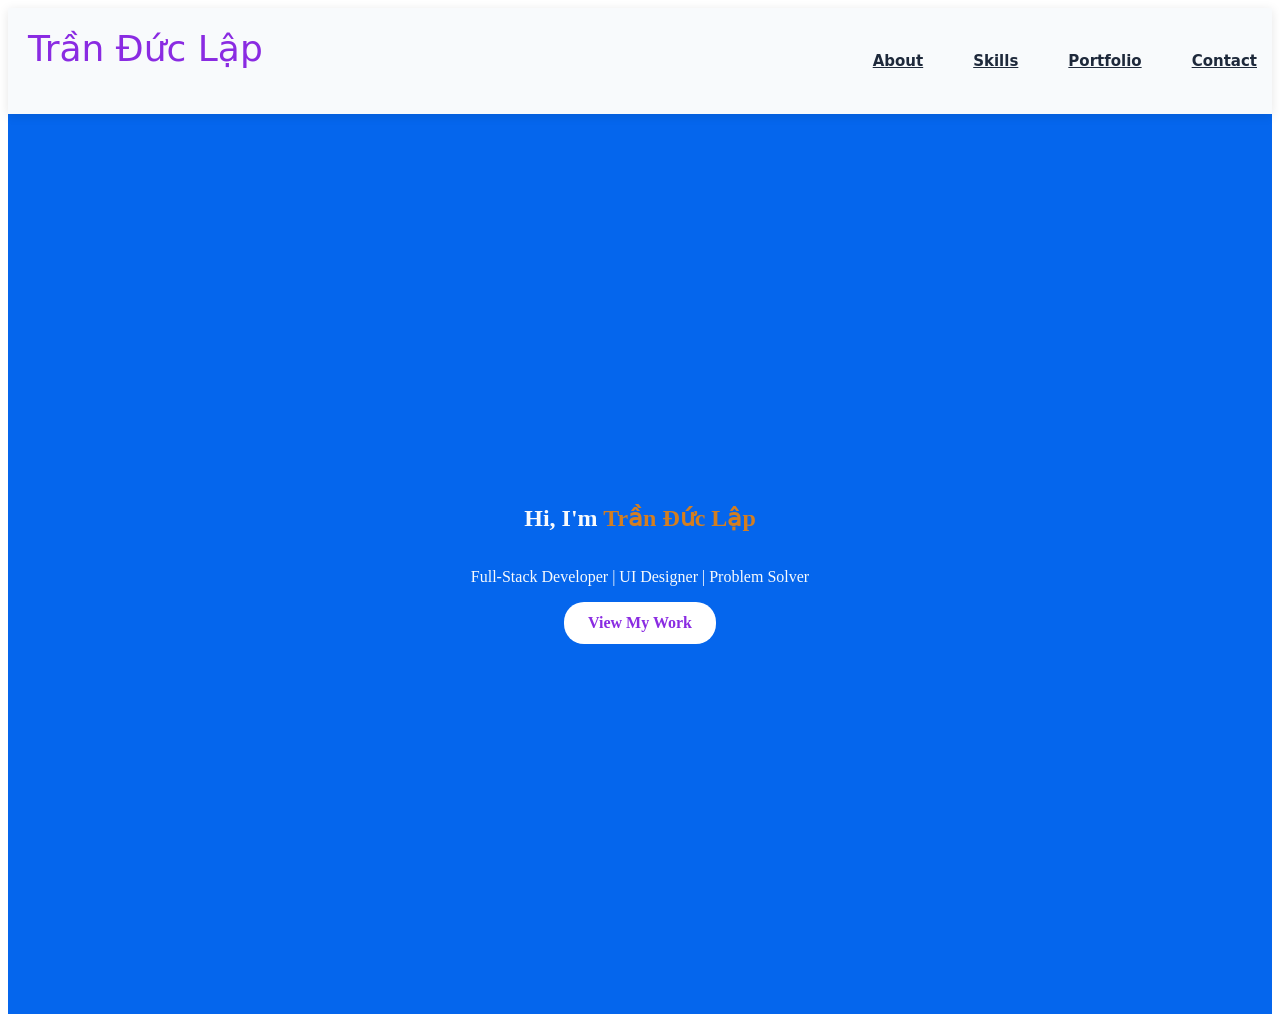
<file: index.html>
<!DOCTYPE html>
<html lang="en">
<head>
    <meta charset="UTF-8">
    <meta name="viewport" content="width=device-width, initial-scale=1.0">
    <title>Document</title>
    <link rel="Stylesheet"href="css/hero_section.css">
</head>
<body>
    <header>
        <div class="logo">Trần Đức Lập </div>
        <nav>
        <a href="#about">About</a>
        <a href="#skills">Skills</a>
        <a href="#portfolio">Portfolio</a>
        <a href="#contact">Contact</a>
        </nav>
    </header>
    <section class="hero">
    <h1>Hi, I'm <span style="color: #f08205e0;">Trần Đức Lập</span></h1>
    <p>Full-Stack Developer | UI Designer | Problem Solver</p>
    <a href="#portfolio" class="cta-button">View My Work</a>
</section>

</body>
</html>
</file>
<file: css/hero_section.css>
header {
    position: sticky;
    top: 0;
    z-index: 1000;
    background: var(--color-light);
    box-shadow: 0 2px 10px rgba(0,0,0,0.1);
    display:flex;
    justify-content: space-between;
}


.hero {
    color :#f8fafc;
    min-height: 100vh;
    display: flex;
    flex-direction: column;
    justify-content: center;
    align-items: center;
    text-align: center;
    background-color: rgb(5, 102, 237);
}

.menu-toggle { display: none; }
.menu-toggle:checked ~ nav { display: flex; }
nav {
    display: flex;
    gap: 20px;
}
nav a {
    font-family:system-ui, sans-serif;
    color: var(--color-dark);
    font-weight: bold;
    padding: 44px 15px;
    border-radius: 5px;transition: background-color 0.3s ease;
    font-size: 15px;
    text-align: center;
}
.logo {
    color:blueviolet;
    font-family:system-ui, sans-serif;
    font-size: 36px;
    padding : 20px;
}
:root {
    --color-primary: #6366f1;    /* Indigo */
    --color-secondary: #8b5cf6;  /* Purple */
    --color-dark: #1e293b;       /* Slate dark */
    --color-light: #f8fafc;      /* Slate light */
    --color-text: #334155;       /* Slate text */
    --font-main: 'Segoe UI', sans-serif;
}
.cta-button {
    background-color: white;
    color: BlueViolet   ;
    padding: 12px 24px;
    border-radius: 20px;
    text-decoration: none;
    font-weight: bold;
    transition: background-color 0.3s ease;

}
</file>
